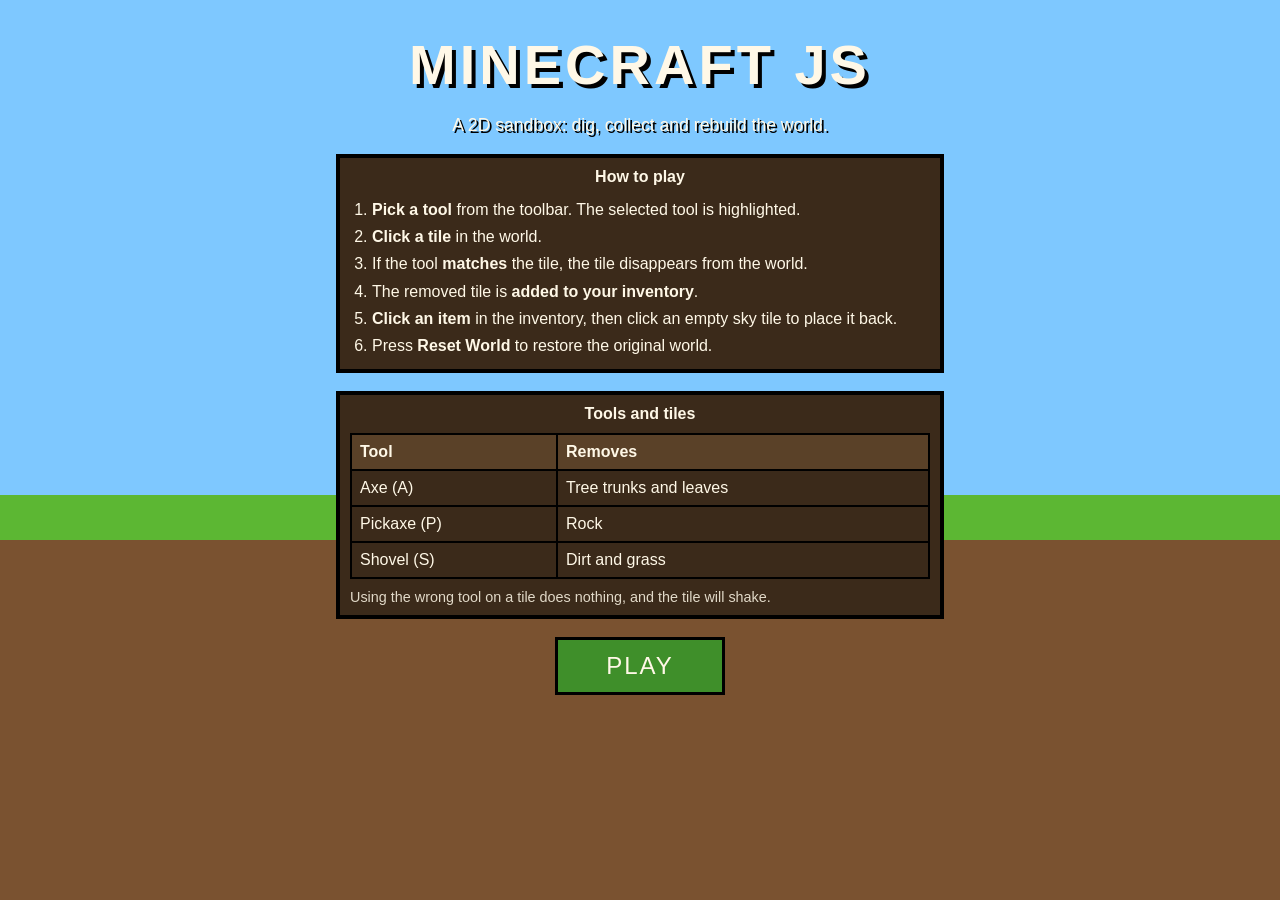
<file: index.html>
<!DOCTYPE html>
<html lang="en">
<head>
  <meta charset="UTF-8">
  <meta name="viewport" content="width=device-width, initial-scale=1.0">
  <title>Minecraft JS - How to Play</title>
  <link rel="stylesheet" href="style.css">
</head>
<body class="landing-page">
  <main class="landing">
    <h1 class="landing-title">Minecraft JS</h1>
    <p class="subtitle">A 2D sandbox: dig, collect and rebuild the world.</p>

    <section class="panel how-to">
      <h2>How to play</h2>
      <ol>
        <li><strong>Pick a tool</strong> from the toolbar. The selected tool is highlighted.</li>
        <li><strong>Click a tile</strong> in the world.</li>
        <li>If the tool <strong>matches</strong> the tile, the tile disappears from the world.</li>
        <li>The removed tile is <strong>added to your inventory</strong>.</li>
        <li><strong>Click an item</strong> in the inventory, then click an empty sky tile to place it back.</li>
        <li>Press <strong>Reset World</strong> to restore the original world.</li>
      </ol>
    </section>

    <section class="panel rules">
      <h2>Tools and tiles</h2>
      <table>
        <thead>
          <tr><th>Tool</th><th>Removes</th></tr>
        </thead>
        <tbody>
          <tr><td>Axe (A)</td><td>Tree trunks and leaves</td></tr>
          <tr><td>Pickaxe (P)</td><td>Rock</td></tr>
          <tr><td>Shovel (S)</td><td>Dirt and grass</td></tr>
        </tbody>
      </table>
      <p class="note">Using the wrong tool on a tile does nothing, and the tile will shake.</p>
    </section>

    <a class="btn btn-play" href="game.html">Play</a>
  </main>
</body>
</html>
</file>
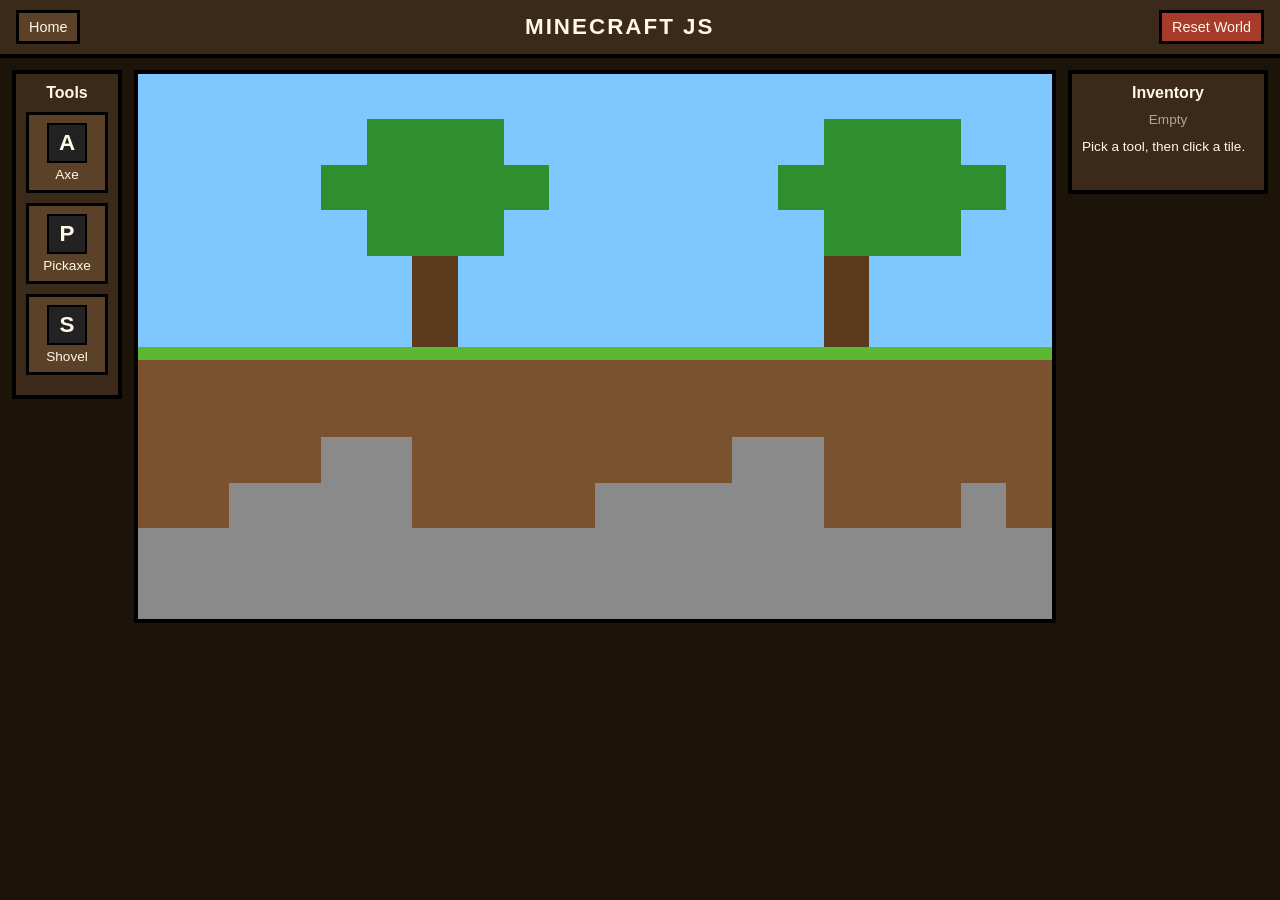
<file: game.html>
<!DOCTYPE html>
<html lang="en">
<head>
  <meta charset="UTF-8">
  <meta name="viewport" content="width=device-width, initial-scale=1.0">
  <title>Minecraft JS - Play</title>
  <link rel="stylesheet" href="style.css">
</head>
<body class="game-page">
  <header class="topbar">
    <a class="btn btn-small" href="index.html">Home</a>
    <h1 class="title">Minecraft JS</h1>
    <button id="reset-btn" class="btn btn-small btn-danger">Reset World</button>
  </header>

  <main class="layout">
    <aside id="toolbar" class="panel toolbar">
      <h2>Tools</h2>
      <button class="tool" data-tool="axe" title="Removes trees and leaves">
        <span class="tool-icon">A</span><span>Axe</span>
      </button>
      <button class="tool" data-tool="pickaxe" title="Removes rock">
        <span class="tool-icon">P</span><span>Pickaxe</span>
      </button>
      <button class="tool" data-tool="shovel" title="Removes dirt and grass">
        <span class="tool-icon">S</span><span>Shovel</span>
      </button>
    </aside>

    <section id="world" class="world" aria-label="World"></section>

    <aside class="panel inventory-panel">
      <h2>Inventory</h2>
      <div id="inventory" class="inventory"></div>
      <p id="message" class="message">Pick a tool, then click a tile.</p>
    </aside>
  </main>

  <script src="script.js"></script>
</body>
</html>
</file>
<file: style.css>
* { box-sizing: border-box; margin: 0; padding: 0; }

:root {
  --sky: #7ec8ff;
  --panel: #3b2a1a;
  --panel-light: #5a4128;
  --accent: #f2c14e;
  --text: #fff8e7;
}

body {
  font-family: "Trebuchet MS", "Segoe UI", sans-serif;
  background: #1d1409;
  color: var(--text);
  min-height: 100vh;
}

.game-page { display: flex; flex-direction: column; }

.topbar {
  display: flex;
  align-items: center;
  justify-content: space-between;
  gap: 12px;
  padding: 10px 16px;
  background: var(--panel);
  border-bottom: 4px solid #000;
}

.title { font-size: 1.4rem; letter-spacing: 2px; text-transform: uppercase; }

.layout {
  display: grid;
  grid-template-columns: 110px 1fr 200px;
  gap: 12px;
  padding: 12px;
  flex: 1;
  align-items: start;
}

.panel {
  background: var(--panel);
  border: 4px solid #000;
  padding: 10px;
}

.panel h2 { font-size: 1rem; margin-bottom: 10px; text-align: center; }

/* World grid */
.world {
  display: grid;
  border: 4px solid #000;
  background: var(--sky);
  width: 100%;
  aspect-ratio: 20 / 12;
}

.tile {
  width: 100%;
  height: 100%;
  background-size: cover;
  image-rendering: pixelated;
}

.tile-sky { background: var(--sky); }
.tile-grass {
  background:
    linear-gradient(#5cb733 0 30%, transparent 30%),
    #7a5230;
}
.tile-dirt { background: #7a5230; }
.tile-rock { background: #8a8a8a; }
.tile-tree { background: #5b3a1e; }
.tile-leaves { background: #2f8f2f; }

/* Tools */
.tool {
  display: flex;
  flex-direction: column;
  align-items: center;
  gap: 4px;
  width: 100%;
  margin-bottom: 10px;
  padding: 8px 4px;
  font: inherit;
  font-size: 0.85rem;
  color: var(--text);
  background: var(--panel-light);
  border: 3px solid #000;
  cursor: pointer;
  transition: transform 0.1s, background 0.1s;
}
.tool:hover { background: #7a5a36; }
.tool-icon {
  display: grid;
  place-items: center;
  width: 40px;
  height: 40px;
  font-size: 1.4rem;
  font-weight: bold;
  background: #222;
  border: 2px solid #000;
}
.tool.selected {
  background: var(--accent);
  color: #000;
  transform: scale(1.05);
  box-shadow: 0 0 0 3px #fff;
}

.tile.wrong { animation: shake 0.3s; }
@keyframes shake {
  0%, 100% { transform: translateX(0); }
  25% { transform: translateX(-3px); background-color: #d33; }
  75% { transform: translateX(3px); background-color: #d33; }
}

.tile.fade-in { animation: fadeIn 0.35s; }
@keyframes fadeIn {
  from { opacity: 0; transform: scale(0.5); }
  to { opacity: 1; transform: scale(1); }
}

.tile.fade-out { animation: fadeOut 0.25s forwards; }
@keyframes fadeOut {
  to { opacity: 0; transform: scale(0.5); }
}

.message { margin-top: 12px; font-size: 0.85rem; min-height: 3em; }

.btn {
  font: inherit;
  color: var(--text);
  background: var(--panel-light);
  border: 3px solid #000;
  padding: 8px 14px;
  cursor: pointer;
  text-decoration: none;
}
.btn:hover { background: #7a5a36; }
.btn-small { padding: 6px 10px; font-size: 0.9rem; }
.btn-danger { background: #a63a2b; }

/* Inventory */
.inventory { display: flex; flex-direction: column; gap: 8px; }
.inv-empty { text-align: center; opacity: 0.6; font-size: 0.85rem; }
.inv-item {
  display: flex;
  align-items: center;
  gap: 8px;
  padding: 6px;
  font: inherit;
  color: var(--text);
  background: var(--panel-light);
  border: 3px solid #000;
  cursor: pointer;
  animation: fadeIn 0.3s;
}
.inv-item:hover { background: #7a5a36; }
.inv-item.selected { background: var(--accent); color: #000; box-shadow: 0 0 0 3px #fff; }
.inv-tile { width: 32px; height: 32px; border: 2px solid #000; flex-shrink: 0; }
.inv-name { flex: 1; text-align: left; text-transform: capitalize; }
.inv-count { font-weight: bold; }

/* Landing page */
.landing-page {
  background: linear-gradient(#7ec8ff 0 55%, #5cb733 55% 60%, #7a5230 60%);
  background-attachment: fixed;
}
.landing {
  max-width: 640px;
  margin: 0 auto;
  padding: 32px 16px 48px;
  display: flex;
  flex-direction: column;
  align-items: center;
  gap: 18px;
}
.landing-title {
  font-size: clamp(2rem, 8vw, 3.5rem);
  text-transform: uppercase;
  letter-spacing: 4px;
  text-shadow: 4px 4px 0 #000;
}
.subtitle { font-size: 1.1rem; text-shadow: 2px 2px 0 #000; text-align: center; }
.landing .panel { width: 100%; }
.how-to ol { padding-left: 22px; line-height: 1.7; }
.rules table { width: 100%; border-collapse: collapse; }
.rules th, .rules td { border: 2px solid #000; padding: 8px; text-align: left; }
.rules th { background: var(--panel-light); }
.note { margin-top: 10px; font-size: 0.9rem; opacity: 0.85; }
.btn-play {
  font-size: 1.5rem;
  padding: 12px 48px;
  background: #3f8f2a;
  text-transform: uppercase;
  letter-spacing: 2px;
}
.btn-play:hover { background: #57b03a; }

/* Responsive */
@media (max-width: 800px) {
  .layout { grid-template-columns: 1fr; }
  .toolbar { display: flex; gap: 8px; flex-wrap: wrap; justify-content: center; }
  .toolbar h2 { width: 100%; margin-bottom: 0; }
  .toolbar .tool { width: auto; flex: 1; min-width: 80px; margin-bottom: 0; }
  .inventory { flex-direction: row; flex-wrap: wrap; }
  .title { font-size: 1rem; }
}
</file>
